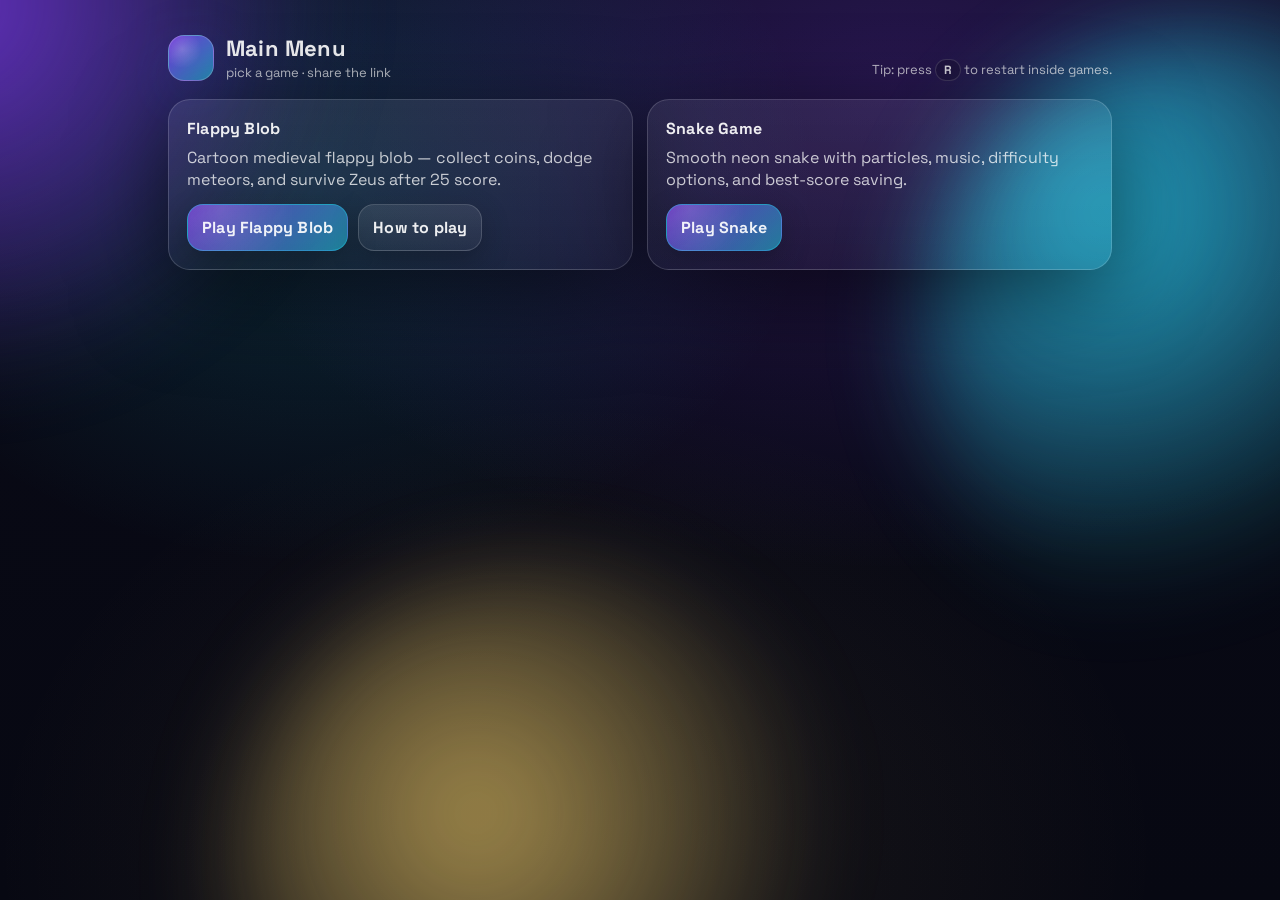
<file: index.html>
<!doctype html>
<html lang="en">
  <head>
    <meta charset="UTF-8" />
    <meta name="viewport" content="width=device-width, initial-scale=1.0" />
    <title>Main Menu</title>
    <link rel="preconnect" href="https://fonts.googleapis.com" />
    <link rel="preconnect" href="https://fonts.gstatic.com" crossorigin />
    <link
      href="https://fonts.googleapis.com/css2?family=Space+Grotesk:wght@400;600;700&display=swap"
      rel="stylesheet"
    />
    <link rel="stylesheet" href="./menu.css" />
  </head>
  <body>
    <div class="bg" aria-hidden="true">
      <div class="orb orb-a"></div>
      <div class="orb orb-b"></div>
      <div class="orb orb-c"></div>
    </div>

    <main class="shell">
      <header class="hero">
        <div class="brand">
          <div class="logo" aria-hidden="true"></div>
          <div>
            <div class="title">Main Menu</div>
            <div class="subtitle">pick a game · share the link</div>
          </div>
        </div>
        <div class="subtitle">
          Tip: press <span class="pill">R</span> to restart inside games.
        </div>
      </header>

      <section class="grid" aria-label="Games">
        <article class="card">
          <h2>Flappy Blob</h2>
          <p>
            Cartoon medieval flappy blob — collect coins, dodge meteors, and survive Zeus after 25 score.
          </p>
          <div class="actions">
            <a class="btn btn-primary" href="./flappy-blob/">Play Flappy Blob</a>
            <a class="btn" href="./flappy-blob/#how" aria-label="How to play Flappy Blob">How to play</a>
          </div>
        </article>

        <article class="card">
          <h2>Snake Game</h2>
          <p>
            Smooth neon snake with particles, music, difficulty options, and best-score saving.
          </p>
          <div class="actions">
            <a class="btn btn-primary" href="./snake-game/">Play Snake</a>
          </div>
        </article>
      </section>
    </main>
  </body>
</html>
</file>
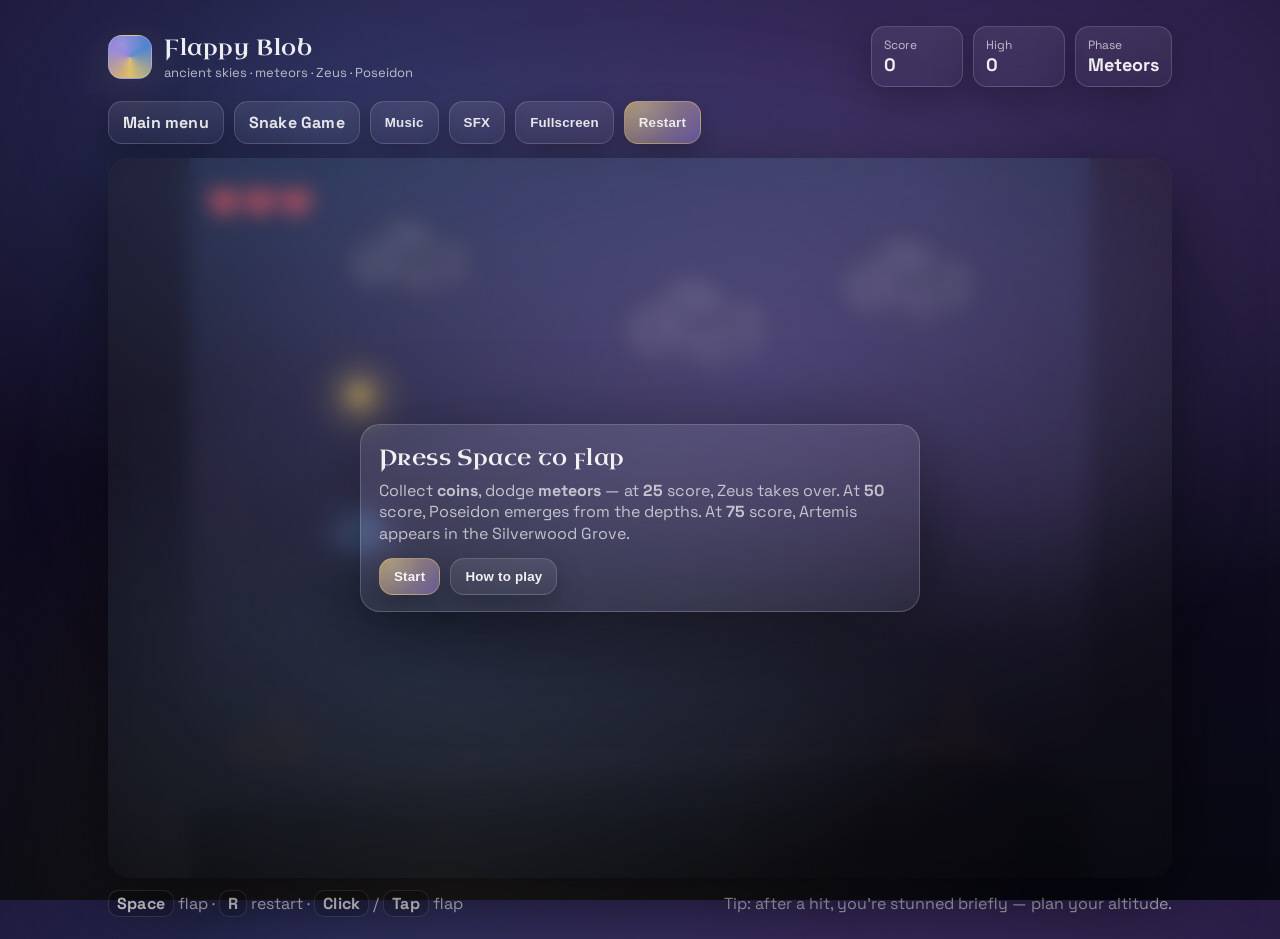
<file: flappy-blob/index.html>
<!doctype html>
<html lang="en">
  <head>
    <meta charset="UTF-8" />
    <meta name="viewport" content="width=device-width, initial-scale=1.0" />
    <title>Flappy Blob</title>
    <link rel="preconnect" href="https://fonts.googleapis.com" />
    <link rel="preconnect" href="https://fonts.gstatic.com" crossorigin />
    <link
      href="https://fonts.googleapis.com/css2?family=Uncial+Antiqua&family=Space+Grotesk:wght@400;600;700&display=swap"
      rel="stylesheet"
    />
    <link rel="stylesheet" href="./style.css" />
  </head>
  <body>
    <div class="bg" aria-hidden="true">
      <div class="stars"></div>
      <div class="fog"></div>
    </div>

    <main class="shell">
      <header class="top">
        <div class="brand">
          <div class="sigil" aria-hidden="true"></div>
          <div>
            <div class="title">Flappy Blob</div>
            <div class="subtitle">ancient skies · meteors · Zeus · Poseidon</div>
          </div>
        </div>

        <div class="stats" role="group" aria-label="Stats">
          <div class="stat">
            <div class="k">Score</div>
            <div class="v" id="score">0</div>
          </div>
          <div class="stat">
            <div class="k">High</div>
            <div class="v" id="best">0</div>
          </div>
          <div class="stat">
            <div class="k">Phase</div>
            <div class="v" id="phase">Meteors</div>
          </div>
        </div>

        <div class="actions">
          <a class="btn" href="../" role="button">Main menu</a>
          <a class="btn" href="../snake-game/" role="button">Snake Game</a>
          <button class="btn" id="btnMusic" type="button" aria-pressed="false">Music</button>
          <button class="btn" id="btnSfx" type="button" aria-pressed="true">SFX</button>
          <button class="btn" id="btnFullscreen" type="button" aria-pressed="false">Fullscreen</button>
          <button class="btn btn-primary" id="btnRestart" type="button">Restart</button>
        </div>
      </header>

      <section class="stage" aria-label="Flappy Blob game">
        <canvas id="game" width="900" height="720"></canvas>

        <div class="overlay" id="overlay" aria-live="polite">
          <div class="card">
            <div class="card-title" id="overlayTitle">Press Space to flap</div>
            <div class="card-sub" id="overlaySub">
              Collect <b>coins</b>, dodge <b>meteors</b> — at <b>25</b> score, Zeus takes over. At <b>50</b>, Poseidon emerges from the depths.
            </div>
            <div class="row">
              <button class="btn btn-primary" id="btnStart" type="button">Start</button>
              <button class="btn" id="btnHow" type="button">How to play</button>
            </div>
          </div>
        </div>

        <div class="help" id="help" hidden>
          <div class="card">
            <div class="card-title">How to play</div>
            <ul class="list">
              <li><b>Flap</b>: Space (or tap/click)</li>
              <li><b>Movement</b>: only vertical (gravity pulls you down)</li>
              <li><b>Lives</b>: 3 hearts — hits reduce hearts and briefly stun you</li>
              <li><b>Coin</b>: +1 score, respawns after 250ms at a random visible Y</li>
              <li><b>Zeus</b>: at score 25 meteors vanish; lightning charges stun longer</li>
              <li><b>Poseidon</b>: at score 50 the seas rise — fly over rolling waves and dodge tridents</li>
              <li><b>Restart</b>: R (or the Restart button)</li>
            </ul>
            <div class="row">
              <button class="btn btn-primary" id="btnCloseHelp" type="button">Got it</button>
            </div>
          </div>
        </div>
      </section>

      <footer class="foot">
        <div class="keys">
          <span class="key">Space</span> flap · <span class="key">R</span> restart ·
          <span class="key">Click</span> / <span class="key">Tap</span> flap
        </div>
        <div class="tip" id="tip">Tip: after a hit, you’re stunned briefly — plan your altitude.</div>
      </footer>
    </main>

    <script defer src="./game.js"></script>
  </body>
</html>
</file>
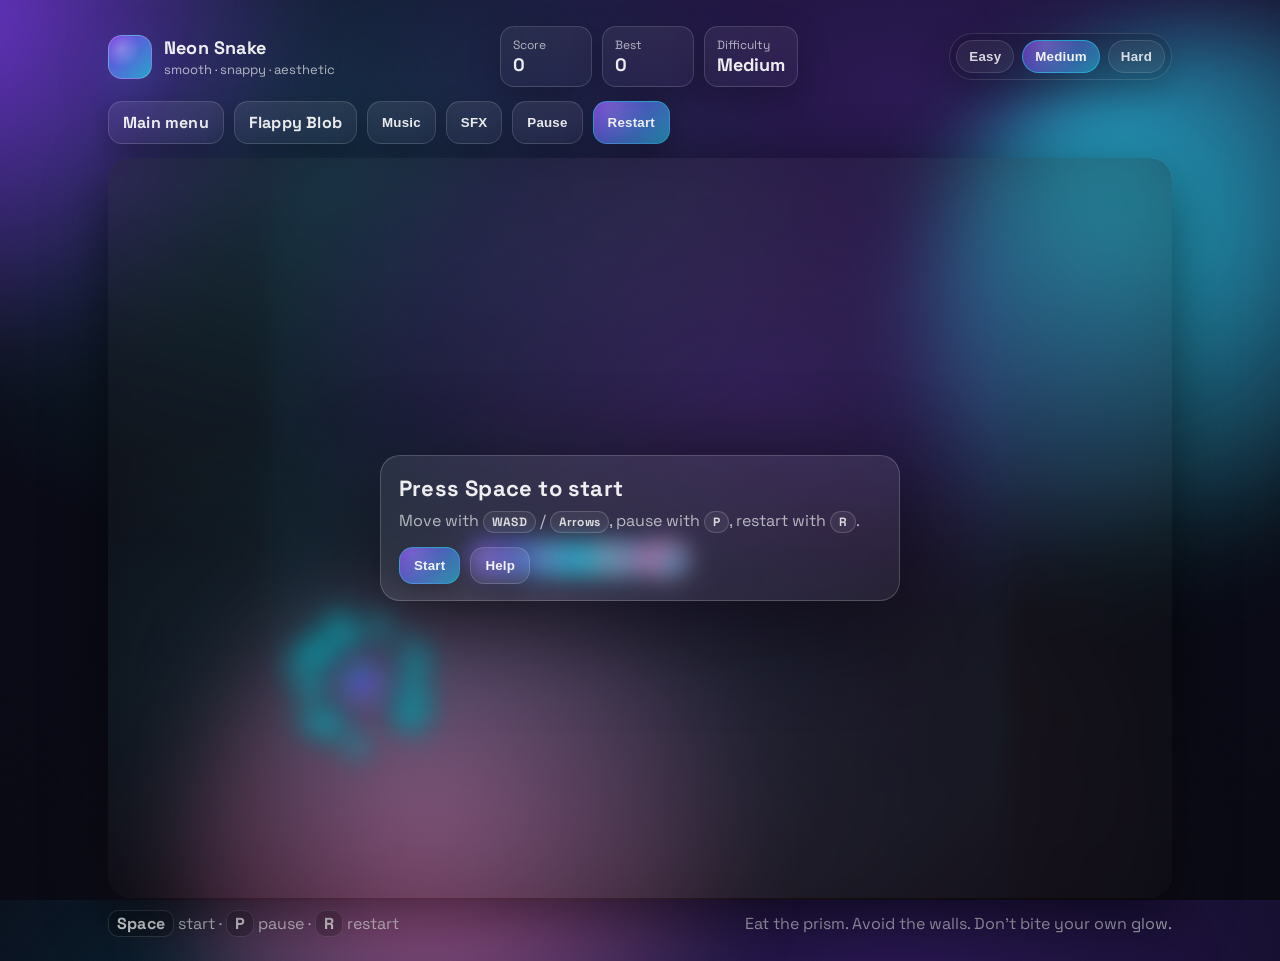
<file: snake-game/index.html>
<!doctype html>
<html lang="en">
  <head>
    <meta charset="UTF-8" />
    <meta name="viewport" content="width=device-width, initial-scale=1.0" />
    <title>Snake Game</title>
    <link rel="preconnect" href="https://fonts.googleapis.com" />
    <link rel="preconnect" href="https://fonts.gstatic.com" crossorigin />
    <link
      href="https://fonts.googleapis.com/css2?family=Space+Grotesk:wght@400;600;700&display=swap"
      rel="stylesheet"
    />
    <link rel="stylesheet" href="./style.css" />
  </head>
  <body>
    <div class="bg" aria-hidden="true">
      <div class="orb orb-a"></div>
      <div class="orb orb-b"></div>
      <div class="orb orb-c"></div>
      <div class="grid"></div>
      <div class="noise"></div>
    </div>

    <main class="shell">
      <header class="top">
        <div class="brand">
          <div class="logo" aria-hidden="true"></div>
          <div>
            <div class="title">Neon Snake</div>
            <div class="subtitle">smooth · snappy · aesthetic</div>
          </div>
        </div>

        <div class="stats" role="group" aria-label="Game stats">
          <div class="stat">
            <div class="k">Score</div>
            <div class="v" id="score">0</div>
          </div>
          <div class="stat">
            <div class="k">Best</div>
            <div class="v" id="best">0</div>
          </div>
          <div class="stat">
            <div class="k">Difficulty</div>
            <div class="v" id="speed">Medium</div>
          </div>
        </div>

        <div class="pills" role="group" aria-label="Difficulty">
          <button class="chip" id="diffEasy" type="button" aria-pressed="false">Easy</button>
          <button class="chip" id="diffMedium" type="button" aria-pressed="true">Medium</button>
          <button class="chip" id="diffHard" type="button" aria-pressed="false">Hard</button>
        </div>

        <div class="actions">
          <a class="btn" href="../" role="button">Main menu</a>
          <a class="btn" href="../flappy-blob/" role="button">Flappy Blob</a>
          <button class="btn" id="btnMusic" type="button" aria-pressed="false">Music</button>
          <button class="btn" id="btnSfx" type="button" aria-pressed="true">SFX</button>
          <button class="btn" id="btnPause" type="button" aria-pressed="false">Pause</button>
          <button class="btn btn-primary" id="btnRestart" type="button">Restart</button>
        </div>
      </header>

      <section class="stage" aria-label="Snake game">
        <canvas id="game" width="768" height="768"></canvas>

        <div class="hud" id="hud" aria-live="polite">
          <div class="hud-card">
            <div class="hud-title" id="hudTitle">Press Space to start</div>
            <div class="hud-hint">
              Move with <span class="pill">WASD</span> / <span class="pill">Arrows</span>,
              pause with <span class="pill">P</span>, restart with <span class="pill">R</span>.
            </div>
            <div class="hud-row">
              <button class="btn btn-primary" id="btnStart" type="button">Start</button>
              <button class="btn" id="btnShowHelp" type="button">Help</button>
            </div>
          </div>
        </div>

        <div class="help" id="help" hidden>
          <div class="help-card">
            <div class="help-title">Controls</div>
            <ul class="help-list">
              <li><b>Move</b>: Arrow keys / WASD / swipe</li>
              <li><b>Pause</b>: P or the Pause button</li>
              <li><b>Restart</b>: R or the Restart button</li>
            </ul>
            <div class="help-row">
              <button class="btn btn-primary" id="btnCloseHelp" type="button">Got it</button>
            </div>
          </div>
        </div>

        <div class="touch" aria-label="Touch controls">
          <button class="dpad up" id="tUp" type="button" aria-label="Up"></button>
          <button class="dpad left" id="tLeft" type="button" aria-label="Left"></button>
          <button class="dpad right" id="tRight" type="button" aria-label="Right"></button>
          <button class="dpad down" id="tDown" type="button" aria-label="Down"></button>
        </div>
      </section>

      <footer class="foot">
        <div class="keys">
          <span class="key">Space</span> start · <span class="key">P</span> pause · <span class="key">R</span> restart
        </div>
        <div class="tip" id="tip">Eat the prism. Avoid the walls. Don’t bite your own glow.</div>
      </footer>
    </main>

    <script defer src="./script.js"></script>
  </body>
</html>
</file>
<file: menu.css>
:root{
  --bg0:#070812;
  --bg1:#090a17;
  --card: rgba(255,255,255,.07);
  --stroke: rgba(255,255,255,.16);
  --stroke2: rgba(255,255,255,.24);
  --text: rgba(255,255,255,.92);
  --muted: rgba(255,255,255,.70);
  --shadow: 0 22px 90px rgba(0,0,0,.55);
  --a:#7c3aed;
  --b:#22d3ee;
  --c:#f5d06a;
}

*{box-sizing:border-box}
html,body{height:100%}
body{
  margin:0;
  font-family:"Space Grotesk", system-ui, -apple-system, Segoe UI, Roboto, Helvetica, Arial, sans-serif;
  color:var(--text);
  background:
    radial-gradient(1200px 800px at 70% 10%, rgba(124,58,237,.26), transparent 60%),
    radial-gradient(900px 700px at 25% 20%, rgba(34,211,238,.16), transparent 55%),
    radial-gradient(900px 700px at 45% 95%, rgba(245,208,106,.08), transparent 65%),
    linear-gradient(180deg, var(--bg1), var(--bg0));
  overflow-x:hidden;
}

.bg{position:fixed; inset:0; pointer-events:none; z-index:-1}
.orb{
  position:absolute;
  width: 48vmax; height: 48vmax;
  filter: blur(44px);
  opacity:.85;
  mix-blend-mode: screen;
  border-radius: 50%;
  animation: float 14s ease-in-out infinite;
}
.orb-a{left:-18vmax; top:-14vmax; background: radial-gradient(circle at 30% 30%, rgba(124,58,237,.95), transparent 62%)}
.orb-b{right:-20vmax; top:2vmax; background: radial-gradient(circle at 30% 30%, rgba(34,211,238,.9), transparent 64%); animation-duration: 16s}
.orb-c{left:18vmax; bottom:-22vmax; background: radial-gradient(circle at 40% 40%, rgba(245,208,106,.75), transparent 66%); animation-duration: 18s}
@keyframes float{
  0%,100%{transform: translate3d(0,0,0) scale(1)}
  50%{transform: translate3d(0, 12px, 0) scale(1.03)}
}

.shell{
  max-width: 980px;
  margin: 0 auto;
  padding: 34px 18px 30px;
}

.hero{
  display:flex;
  align-items:flex-end;
  justify-content:space-between;
  gap:16px;
  flex-wrap:wrap;
  margin-bottom: 18px;
}
.brand{
  display:flex;
  align-items:center;
  gap:12px;
}
.logo{
  width:46px; height:46px;
  border-radius: 16px;
  border: 1px solid rgba(255,255,255,.22);
  background:
    radial-gradient(circle at 30% 30%, rgba(255,255,255,.22), transparent 44%),
    linear-gradient(135deg, rgba(124,58,237,.85), rgba(34,211,238,.60));
  box-shadow: 0 18px 70px rgba(34,211,238,.10), 0 18px 70px rgba(124,58,237,.16);
}
.title{font-weight:900; letter-spacing:.2px; font-size: 22px}
.subtitle{color:var(--muted); font-size: 13px; margin-top:2px}

.grid{
  display:grid;
  grid-template-columns: repeat(12, 1fr);
  gap: 14px;
}
.card{
  grid-column: span 12;
  border-radius: 22px;
  border: 1px solid rgba(255,255,255,.16);
  background: linear-gradient(180deg, var(--card), rgba(255,255,255,.03));
  box-shadow: var(--shadow);
  overflow:hidden;
  padding: 18px;
}
.card h2{margin:0; font-size: 16px; letter-spacing:.2px}
.card p{margin:8px 0 0; color: rgba(255,255,255,.76); line-height: 1.35}

.actions{
  margin-top: 14px;
  display:flex;
  gap:10px;
  flex-wrap:wrap;
}
.btn{
  display:inline-flex;
  align-items:center;
  justify-content:center;
  gap:10px;
  text-decoration:none;
  border: 1px solid var(--stroke);
  background: linear-gradient(180deg, rgba(255,255,255,.09), rgba(255,255,255,.04));
  color: var(--text);
  border-radius: 16px;
  padding: 12px 14px;
  font-weight: 900;
  letter-spacing: .2px;
  cursor:pointer;
  box-shadow: 0 10px 28px rgba(0,0,0,.25);
  transition: transform .12s ease, border-color .12s ease, background .12s ease;
}
.btn:hover{
  transform: translateY(-1px);
  border-color: var(--stroke2);
  background: linear-gradient(180deg, rgba(255,255,255,.11), rgba(255,255,255,.05));
}
.btn:active{transform: translateY(0px) scale(.99)}
.btn:focus-visible{outline: 2px solid rgba(34,211,238,.55); outline-offset: 2px}
.btn-primary{
  border-color: rgba(34,211,238,.40);
  background:
    radial-gradient(circle at 20% 10%, rgba(255,255,255,.14), transparent 55%),
    linear-gradient(135deg, rgba(124,58,237,.72), rgba(34,211,238,.52));
}

.pill{
  display:inline-block;
  padding: 2px 8px;
  border-radius: 999px;
  border: 1px solid rgba(255,255,255,.14);
  background: rgba(0,0,0,.16);
  color: rgba(255,255,255,.80);
  font-weight: 800;
  font-size: 12px;
  letter-spacing: .2px;
}

@media (min-width: 860px){
  .card{grid-column: span 6}
}

@media (prefers-reduced-motion: reduce){
  .orb{animation:none}
  .btn{transition:none}
}
</file>
<file: flappy-blob/style.css>
:root{
  --bg0:#0a0712;
  --bg1:#120a1c;
  --card: rgba(255,255,255,.07);
  --stroke: rgba(255,255,255,.16);
  --stroke2: rgba(255,255,255,.24);
  --text: rgba(255,255,255,.92);
  --muted: rgba(255,255,255,.68);
  --gold: #f5d06a;
  --ember: #fb7185;
  --sky: #60a5fa;
  --mana: #a78bfa;
  --ok: #34d399;
  --shadow: 0 22px 80px rgba(0,0,0,.55);
}

*{box-sizing:border-box}
html,body{height:100%}
body{
  margin:0;
  color:var(--text);
  font-family:"Space Grotesk", system-ui, -apple-system, Segoe UI, Roboto, Helvetica, Arial, sans-serif;
  background:
    radial-gradient(1200px 760px at 70% 20%, rgba(167,139,250,.28), transparent 62%),
    radial-gradient(900px 600px at 25% 15%, rgba(96,165,250,.22), transparent 62%),
    radial-gradient(900px 700px at 35% 95%, rgba(245,208,106,.10), transparent 65%),
    linear-gradient(180deg, #1a1030, #070812);
  overflow-x:hidden;
}

.bg{
  position:fixed; inset:0;
  pointer-events:none;
  z-index:-1;
}
.stars{
  position:absolute; inset:0;
  background-image:
    radial-gradient(1px 1px at 20% 35%, rgba(255,255,255,.55), transparent 2px),
    radial-gradient(1px 1px at 72% 22%, rgba(255,255,255,.45), transparent 2px),
    radial-gradient(1px 1px at 48% 62%, rgba(255,255,255,.35), transparent 2px),
    radial-gradient(1px 1px at 12% 78%, rgba(255,255,255,.35), transparent 2px),
    radial-gradient(1px 1px at 88% 74%, rgba(255,255,255,.40), transparent 2px);
  opacity:.45;
  filter: blur(.2px);
}
.fog{
  position:absolute; inset:-30%;
  background:
    radial-gradient(closest-side, rgba(255,255,255,.07), transparent 60%),
    radial-gradient(closest-side, rgba(167,139,250,.08), transparent 62%),
    radial-gradient(closest-side, rgba(96,165,250,.08), transparent 62%);
  opacity:.55;
  filter: blur(26px);
  animation: drift 14s ease-in-out infinite;
}
@keyframes drift{
  0%,100%{transform: translate3d(0,0,0)}
  50%{transform: translate3d(16px, 10px, 0)}
}

.shell{
  max-width: 1100px;
  margin: 0 auto;
  padding: 26px 18px 22px;
}

.top{
  display:flex;
  gap: 14px;
  align-items:center;
  justify-content:space-between;
  flex-wrap:wrap;
  margin-bottom: 14px;
}
.brand{
  display:flex; gap:12px; align-items:center;
  min-width: 260px;
}
.sigil{
  width:44px; height:44px;
  border-radius: 14px;
  border: 1px solid rgba(255,255,255,.20);
  background:
    radial-gradient(circle at 30% 20%, rgba(255,255,255,.20), transparent 55%),
    conic-gradient(from 180deg, rgba(245,208,106,.9), rgba(167,139,250,.8), rgba(96,165,250,.75), rgba(245,208,106,.9));
  box-shadow: 0 14px 50px rgba(245,208,106,.10), 0 18px 70px rgba(167,139,250,.14);
}
.title{
  font-family:"Uncial Antiqua", serif;
  font-size: 22px;
  letter-spacing: .6px;
}
.subtitle{color:var(--muted); font-size: 13px; margin-top:2px}

.stats{display:flex; gap:10px; flex-wrap:wrap}
.stat{
  padding:10px 12px;
  border-radius: 14px;
  border: 1px solid var(--stroke);
  background: linear-gradient(180deg, var(--card), rgba(255,255,255,.03));
  box-shadow: 0 12px 40px rgba(0,0,0,.25);
  min-width: 92px;
}
.k{font-size:12px; color: var(--muted)}
.v{font-size:18px; font-weight:800}

.actions{display:flex; gap:10px; flex-wrap:wrap}
.btn{
  appearance:none;
  border: 1px solid var(--stroke);
  background: linear-gradient(180deg, rgba(255,255,255,.09), rgba(255,255,255,.04));
  color: var(--text);
  border-radius: 14px;
  padding: 10px 14px;
  font-weight: 800;
  letter-spacing: .2px;
  cursor:pointer;
  box-shadow: 0 10px 28px rgba(0,0,0,.25);
  transition: transform .12s ease, border-color .12s ease, background .12s ease, box-shadow .12s ease;
  user-select:none;
  text-decoration:none;
  display:inline-flex;
  align-items:center;
  justify-content:center;
}
.btn:hover{
  transform: translateY(-1px);
  border-color: var(--stroke2);
  background: linear-gradient(180deg, rgba(255,255,255,.11), rgba(255,255,255,.05));
  box-shadow: 0 14px 36px rgba(0,0,0,.32);
}
.btn:active{transform: translateY(0px) scale(.99)}
.btn:focus-visible{outline: 2px solid rgba(245,208,106,.55); outline-offset: 2px}
.btn-primary{
  border-color: rgba(245,208,106,.40);
  background:
    radial-gradient(circle at 22% 12%, rgba(255,255,255,.14), transparent 55%),
    linear-gradient(135deg, rgba(245,208,106,.55), rgba(167,139,250,.45));
}
.btn-primary:hover{
  border-color: rgba(245,208,106,.65);
  box-shadow: 0 18px 64px rgba(245,208,106,.10), 0 18px 64px rgba(167,139,250,.12);
}

.stage{
  position:relative;
  border-radius: 22px;
  background: linear-gradient(180deg, rgba(255,255,255,.075), rgba(255,255,255,.03));
  box-shadow: var(--shadow);
  overflow:hidden;
}

canvas#game{
  display:block;
  width:min(94vw, 900px);
  height:auto;
  margin: 0 auto;
  touch-action: manipulation;
}

/* Mobile: tighten layout & let canvas fill more of the screen */
@media (max-width: 720px){
  .shell{ padding: 12px 10px 10px; }
  .top{ gap: 8px; margin-bottom: 8px; }
  .brand{ min-width: auto; gap: 8px; }
  .sigil{ width: 34px; height: 34px; border-radius: 10px; }
  .title{ font-size: 18px; }
  .subtitle{ font-size: 11px; }
  .stats{ gap: 6px; }
  .stat{ padding: 6px 8px; min-width: 64px; border-radius: 10px; }
  .k{ font-size: 10px; }
  .v{ font-size: 14px; }
  .actions{ gap: 6px; }
  .btn{ padding: 8px 10px; border-radius: 10px; font-size: 13px; }
  canvas#game{ width: 100%; }
  .foot{ font-size: 12px; padding-top: 8px; }
}

/* Fullscreen: stage fills the viewport, header/footer hidden */
:fullscreen .shell,
:-webkit-full-screen .shell{
  max-width: none;
  padding: 0;
}
.is-fullscreen .shell{ max-width: none; padding: 0; }
.is-fullscreen .top,
.is-fullscreen .foot{ display: none; }

.stage:fullscreen,
.stage:-webkit-full-screen{
  width: 100vw;
  height: 100vh;
  border-radius: 0;
  display: grid;
  place-items: center;
  background: #0a0712;
}
.stage:fullscreen canvas#game,
.stage:-webkit-full-screen canvas#game{
  width: min(100vw, calc(100vh * (900 / 720)));
  height: min(100vh, calc(100vw * (720 / 900)));
  max-width: 100vw;
  max-height: 100vh;
}

.overlay, .help{
  position:absolute;
  inset:0;
  display:grid;
  place-items:center;
  padding: 18px;
  background:
    radial-gradient(900px 520px at 60% 28%, rgba(167,139,250,.20), transparent 60%),
    radial-gradient(900px 520px at 30% 70%, rgba(96,165,250,.14), transparent 60%),
    rgba(0,0,0,.28);
  backdrop-filter: blur(10px);
}
.overlay[hidden]{display:none}
.help[hidden]{display:none}

.card{
  width: min(560px, 100%);
  border-radius: 20px;
  border: 1px solid rgba(255,255,255,.18);
  background: linear-gradient(180deg, rgba(255,255,255,.085), rgba(255,255,255,.05));
  box-shadow: 0 26px 92px rgba(0,0,0,.55);
  padding: 18px 18px 16px;
}
.card-title{
  font-family:"Uncial Antiqua", serif;
  font-size: 22px;
  letter-spacing: .4px;
}
.card-sub{
  margin-top: 8px;
  color: var(--muted);
  line-height: 1.35;
}
.row{display:flex; gap:10px; margin-top: 14px; flex-wrap:wrap}
.list{margin:10px 0 0; padding-left: 18px; color: rgba(255,255,255,.78)}
.list li{margin: 6px 0}

.foot{
  display:flex;
  justify-content:space-between;
  align-items:center;
  gap: 12px;
  flex-wrap:wrap;
  padding-top: 12px;
  color: rgba(255,255,255,.70);
}
.key{
  display:inline-block;
  padding: 2px 8px;
  border-radius: 10px;
  border: 1px solid rgba(255,255,255,.14);
  background: rgba(0,0,0,.18);
  color: rgba(255,255,255,.82);
  font-weight: 900;
  letter-spacing: .2px;
}
.tip{color: rgba(255,255,255,.62)}

@media (prefers-reduced-motion: reduce){
  .fog{animation:none}
  .btn{transition:none}
}
</file>
<file: snake-game/style.css>
:root{
  --bg0:#070812;
  --bg1:#090a17;
  --card: rgba(255,255,255,.06);
  --card2: rgba(255,255,255,.08);
  --stroke: rgba(255,255,255,.14);
  --stroke2: rgba(255,255,255,.22);
  --text: rgba(255,255,255,.92);
  --muted: rgba(255,255,255,.66);
  --shadow: 0 18px 60px rgba(0,0,0,.55);
  --glowA: #7c3aed;
  --glowB: #22d3ee;
  --glowC: #f472b6;
  --ok: #34d399;
  --warn: #fb7185;
}

*{box-sizing:border-box}
html,body{height:100%}
body{
  margin:0;
  font-family:"Space Grotesk", system-ui, -apple-system, Segoe UI, Roboto, Helvetica, Arial, sans-serif;
  color:var(--text);
  background: radial-gradient(1200px 800px at 70% 10%, rgba(124,58,237,.28), transparent 60%),
              radial-gradient(900px 700px at 25% 20%, rgba(34,211,238,.18), transparent 55%),
              radial-gradient(1000px 800px at 50% 95%, rgba(244,114,182,.14), transparent 60%),
              linear-gradient(180deg, var(--bg1), var(--bg0));
  overflow-x:hidden;
}

.bg{
  position:fixed; inset:0;
  pointer-events:none;
  z-index:-1;
}
.orb{
  position:absolute;
  width: 48vmax;
  height: 48vmax;
  filter: blur(40px);
  opacity:.9;
  mix-blend-mode: screen;
  border-radius: 50%;
  transform: translate3d(0,0,0);
  animation: float 12s ease-in-out infinite;
}
.orb-a{left:-18vmax; top:-14vmax; background: radial-gradient(circle at 30% 30%, rgba(124,58,237,.95), transparent 60%)}
.orb-b{right:-20vmax; top:2vmax; background: radial-gradient(circle at 30% 30%, rgba(34,211,238,.9), transparent 62%); animation-duration: 14s}
.orb-c{left:14vmax; bottom:-22vmax; background: radial-gradient(circle at 40% 40%, rgba(244,114,182,.85), transparent 64%); animation-duration: 16s}
@keyframes float{
  0%,100%{transform: translate3d(0,0,0) scale(1)}
  50%{transform: translate3d(0, 12px, 0) scale(1.03)}
}

.grid{
  position:absolute; inset:-20%;
  background:
    linear-gradient(rgba(255,255,255,.06) 1px, transparent 1px),
    linear-gradient(90deg, rgba(255,255,255,.06) 1px, transparent 1px);
  background-size: 70px 70px;
  transform: rotate(8deg);
  opacity:.12;
  mask-image: radial-gradient(closest-side, rgba(0,0,0,.9), transparent 75%);
}
.noise{
  position:absolute; inset:0;
  background-image: url("data:image/svg+xml,%3Csvg xmlns='http://www.w3.org/2000/svg' width='240' height='240'%3E%3Cfilter id='n'%3E%3CfeTurbulence type='fractalNoise' baseFrequency='.9' numOctaves='3' stitchTiles='stitch'/%3E%3C/filter%3E%3Crect width='240' height='240' filter='url(%23n)' opacity='.25'/%3E%3C/svg%3E");
  opacity:.12;
  mix-blend-mode: overlay;
}

.shell{
  max-width: 1100px;
  margin: 0 auto;
  padding: 26px 18px 24px;
}

.top{
  display:flex;
  align-items:center;
  justify-content:space-between;
  gap:14px;
  flex-wrap:wrap;
  margin-bottom: 14px;
}
.brand{
  display:flex; gap:12px; align-items:center;
  min-width: 240px;
}
.logo{
  width:44px; height:44px;
  border-radius: 14px;
  background:
    radial-gradient(circle at 30% 30%, rgba(255,255,255,.26), transparent 44%),
    linear-gradient(135deg, rgba(124,58,237,.9), rgba(34,211,238,.72));
  box-shadow: 0 14px 40px rgba(34,211,238,.10), 0 18px 60px rgba(124,58,237,.18);
  border: 1px solid rgba(255,255,255,.22);
}
.title{font-weight:700; letter-spacing:.2px; font-size: 18px}
.subtitle{color:var(--muted); font-size: 13px; margin-top:2px}

.stats{
  display:flex; gap:10px; flex-wrap:wrap;
}
.stat{
  padding:10px 12px;
  border-radius: 14px;
  border: 1px solid var(--stroke);
  background: linear-gradient(180deg, var(--card), rgba(255,255,255,.03));
  box-shadow: 0 12px 34px rgba(0,0,0,.22);
  min-width: 92px;
}
.k{font-size:12px; color: var(--muted)}
.v{font-size:18px; font-weight:700}

.actions{
  display:flex; gap:10px;
  flex-wrap:wrap;
}

.pills{
  display:flex;
  gap:8px;
  flex-wrap:wrap;
  padding: 6px;
  border-radius: 999px;
  border: 1px solid rgba(255,255,255,.12);
  background: rgba(0,0,0,.16);
  box-shadow: 0 12px 34px rgba(0,0,0,.22);
}
.chip{
  appearance:none;
  border: 1px solid rgba(255,255,255,.12);
  background: rgba(255,255,255,.06);
  color: rgba(255,255,255,.82);
  border-radius: 999px;
  padding: 8px 12px;
  font-weight: 800;
  letter-spacing: .2px;
  cursor:pointer;
  transition: transform .12s ease, background .12s ease, border-color .12s ease;
}
.chip:hover{transform: translateY(-1px); border-color: rgba(255,255,255,.20)}
.chip[aria-pressed="true"]{
  color: rgba(255,255,255,.92);
  border-color: rgba(34,211,238,.55);
  background:
    radial-gradient(circle at 30% 10%, rgba(255,255,255,.14), transparent 55%),
    linear-gradient(135deg, rgba(124,58,237,.64), rgba(34,211,238,.46));
}
.chip:focus-visible{outline: 2px solid rgba(34,211,238,.55); outline-offset: 2px}
.btn{
  appearance:none;
  border: 1px solid var(--stroke);
  background: linear-gradient(180deg, rgba(255,255,255,.08), rgba(255,255,255,.04));
  color: var(--text);
  border-radius: 14px;
  padding: 10px 14px;
  font-weight: 700;
  letter-spacing: .2px;
  cursor:pointer;
  box-shadow: 0 10px 28px rgba(0,0,0,.25);
  transition: transform .12s ease, border-color .12s ease, background .12s ease, box-shadow .12s ease;
  user-select:none;
  text-decoration:none;
  display:inline-flex;
  align-items:center;
  justify-content:center;
}
.btn:hover{
  transform: translateY(-1px);
  border-color: var(--stroke2);
  background: linear-gradient(180deg, rgba(255,255,255,.10), rgba(255,255,255,.05));
  box-shadow: 0 12px 34px rgba(0,0,0,.32);
}
.btn:active{transform: translateY(0px) scale(.99)}
.btn:focus-visible{outline: 2px solid rgba(34,211,238,.55); outline-offset: 2px}

.btn-primary{
  border-color: rgba(34,211,238,.42);
  background:
    radial-gradient(circle at 20% 10%, rgba(255,255,255,.14), transparent 55%),
    linear-gradient(135deg, rgba(124,58,237,.78), rgba(34,211,238,.58));
}
.btn-primary:hover{
  border-color: rgba(34,211,238,.65);
  box-shadow: 0 18px 60px rgba(34,211,238,.12), 0 18px 60px rgba(124,58,237,.16);
}

.stage{
  position:relative;
  margin-top: 10px;
  border-radius: 22px;
  border: none;
  background: linear-gradient(180deg, rgba(255,255,255,.06), rgba(255,255,255,.03));
  box-shadow: var(--shadow);
  overflow:hidden;
}

canvas#game{
  display:block;
  width:min(92vw, 740px);
  height:auto;
  margin: 0 auto;
  image-rendering: pixelated;
}

.hud, .help{
  position:absolute;
  inset:0;
  display:grid;
  place-items:center;
  padding: 18px;
  background: radial-gradient(900px 500px at 60% 30%, rgba(124,58,237,.20), transparent 55%),
              radial-gradient(900px 500px at 30% 70%, rgba(34,211,238,.12), transparent 55%),
              rgba(0,0,0,.25);
  backdrop-filter: blur(10px);
}
.hud[hidden]{display:none}
.help[hidden]{display:none}

.hud-card, .help-card{
  width: min(520px, 100%);
  border-radius: 20px;
  border: 1px solid rgba(255,255,255,.18);
  background: linear-gradient(180deg, rgba(255,255,255,.08), rgba(255,255,255,.05));
  box-shadow: 0 24px 90px rgba(0,0,0,.55);
  padding: 18px 18px 16px;
}
.hud-title{
  font-size: 22px;
  font-weight: 800;
  letter-spacing: .2px;
}
.hud-hint{
  margin-top:8px;
  color: var(--muted);
  line-height: 1.35;
}
.hud-row, .help-row{
  display:flex; gap:10px; margin-top: 14px; flex-wrap:wrap;
}
.pill{
  display:inline-block;
  padding: 2px 8px;
  border-radius: 999px;
  border: 1px solid rgba(255,255,255,.16);
  background: rgba(255,255,255,.06);
  color: rgba(255,255,255,.82);
  font-weight: 700;
  font-size: 12px;
  letter-spacing: .2px;
}
.help-title{font-size:18px; font-weight: 800}
.help-list{
  margin:10px 0 0;
  padding-left: 18px;
  color: rgba(255,255,255,.78);
}
.help-list li{margin: 6px 0}

.touch{
  position:absolute;
  left: 18px;
  bottom: 18px;
  width: 162px;
  height: 162px;
  opacity: .95;
  display:none;
}
.dpad{
  position:absolute;
  width: 54px;
  height: 54px;
  border-radius: 16px;
  border: 1px solid rgba(255,255,255,.18);
  background: linear-gradient(180deg, rgba(255,255,255,.08), rgba(255,255,255,.04));
  box-shadow: 0 16px 50px rgba(0,0,0,.35);
  cursor:pointer;
}
.dpad:active{transform: scale(.98)}
.dpad.up{left:54px; top:0}
.dpad.down{left:54px; bottom:0}
.dpad.left{left:0; top:54px}
.dpad.right{right:0; top:54px}
.dpad::before{
  content:"";
  position:absolute;
  inset: 16px;
  border-radius: 12px;
  background: radial-gradient(circle at 30% 20%, rgba(255,255,255,.22), transparent 55%),
              linear-gradient(135deg, rgba(124,58,237,.52), rgba(34,211,238,.42));
  opacity: .9;
}
.dpad.up::after,.dpad.down::after,.dpad.left::after,.dpad.right::after{
  content:"";
  position:absolute;
  left:50%; top:50%;
  width:0; height:0;
  border-style: solid;
  transform: translate(-50%,-50%);
  filter: drop-shadow(0 6px 14px rgba(0,0,0,.35));
}
.dpad.up::after{border-width: 0 9px 14px 9px; border-color: transparent transparent rgba(255,255,255,.92) transparent}
.dpad.down::after{border-width: 14px 9px 0 9px; border-color: rgba(255,255,255,.92) transparent transparent transparent}
.dpad.left::after{border-width: 9px 14px 9px 0; border-color: transparent rgba(255,255,255,.92) transparent transparent}
.dpad.right::after{border-width: 9px 0 9px 14px; border-color: transparent transparent transparent rgba(255,255,255,.92)}

.foot{
  display:flex;
  justify-content:space-between;
  align-items:center;
  gap: 12px;
  flex-wrap:wrap;
  padding-top: 12px;
  color: rgba(255,255,255,.70);
}
.key{
  display:inline-block;
  padding: 2px 8px;
  border-radius: 10px;
  border: 1px solid rgba(255,255,255,.14);
  background: rgba(0,0,0,.20);
  color: rgba(255,255,255,.82);
  font-weight: 800;
  letter-spacing: .2px;
}
.tip{color: rgba(255,255,255,.62)}

@media (max-width: 860px){
  .actions{width: 100%}
  .actions .btn{flex:1}
  .touch{display:block}
  canvas#game{width: min(94vw, 640px)}
}

@media (prefers-reduced-motion: reduce){
  .orb{animation:none}
  .btn{transition:none}
}
</file>
